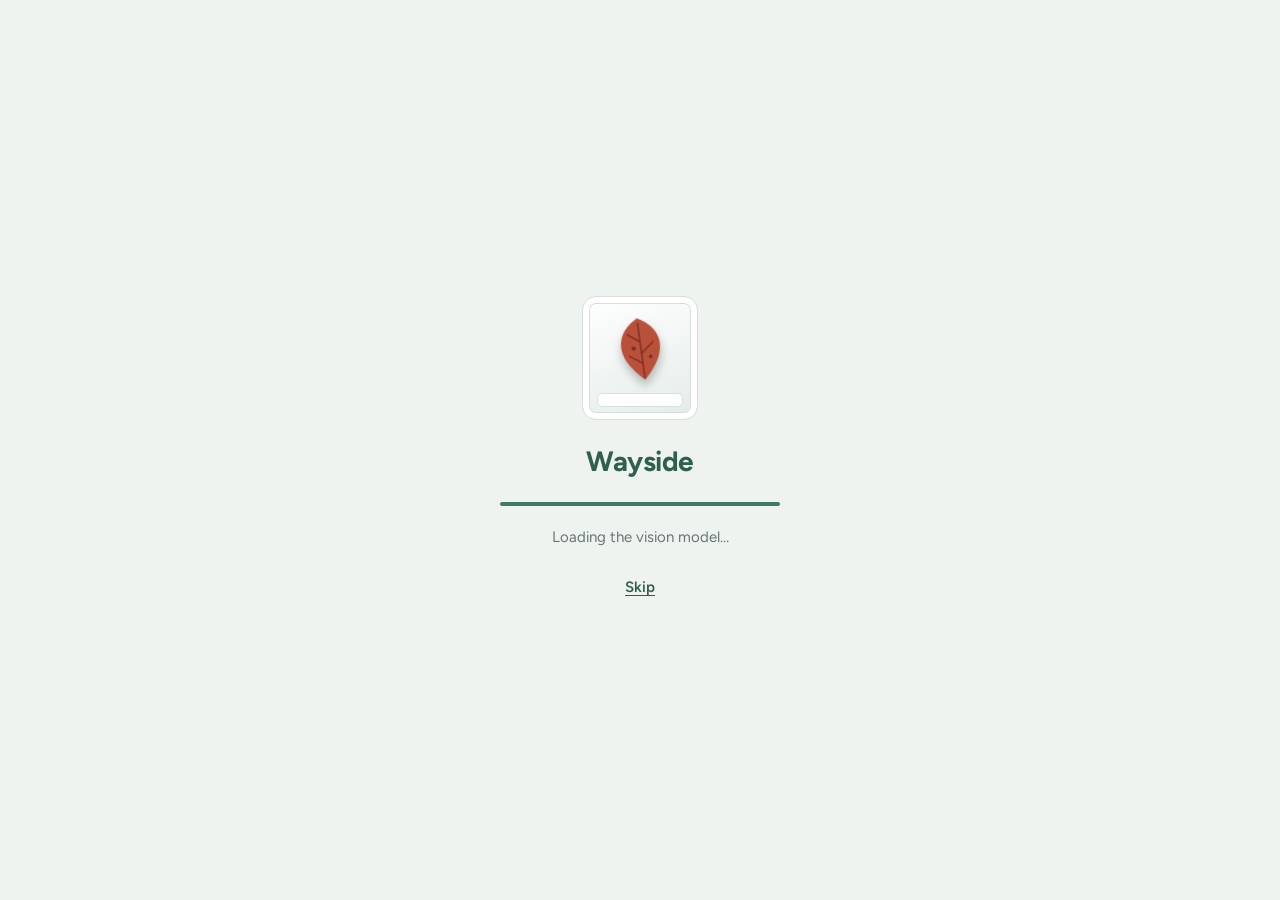
<file: static/index.html>
<!doctype html>
<html lang="en">
<head>
<meta charset="utf-8">
<meta name="viewport" content="width=device-width, initial-scale=1, viewport-fit=cover">
<title>Wayside – collect your walk</title>
<link rel="preconnect" href="https://fonts.googleapis.com">
<link rel="preconnect" href="https://fonts.gstatic.com" crossorigin>
<link href="https://fonts.googleapis.com/css2?family=Figtree:wght@400;500;600;700&display=swap" rel="stylesheet">
<link rel="stylesheet" href="css/themes.css">
<link rel="stylesheet" href="css/app.css">
</head>
<body>

<!-- 1. loading -->
<div class="loading" id="loading" role="status" aria-live="polite">
  <div class="ld">
    <div class="ld-box"><span id="ld-art"></span><div class="ld-tag"></div></div>
    <div class="ld-name">Wayside</div>
    <div class="ld-bar"><i></i></div>
    <div class="ld-msg" id="ld-msg">Waking the cutout model…</div>
    <button class="link" id="skip">Skip</button>
  </div>
</div>

<!-- 2. landing -->
<div class="landing" id="landing" hidden></div>

<!-- 3. app -->
<div class="shell" id="shell" hidden>
  <main id="app" tabindex="-1"></main>
  <nav class="tabs" aria-label="Main">
    <div class="brand" id="brand"></div>
    <button data-nav="collect"><svg viewBox="0 0 24 24"><path d="M4 8h3l2-3h6l2 3h3v11H4z"/><circle cx="12" cy="13" r="3.5"/></svg><span>Collect</span></button>
    <button data-nav="albums"><svg viewBox="0 0 24 24"><rect x="4" y="4" width="7" height="7" rx="1.5"/><rect x="13" y="4" width="7" height="7" rx="1.5"/><rect x="4" y="13" width="7" height="7" rx="1.5"/><rect x="13" y="13" width="7" height="7" rx="1.5"/></svg><span>Albums</span></button>
    <button data-nav="stories"><svg viewBox="0 0 24 24"><path d="M6 4h10a2 2 0 0 1 2 2v14H8a2 2 0 0 1-2-2z"/><path d="M9.5 9h5M9.5 13h5"/></svg><span>Stories</span></button>
    <button data-nav="settings"><svg viewBox="0 0 24 24"><path d="M4 7h9M17 7h3M4 17h3M11 17h9"/><circle cx="15" cy="7" r="2"/><circle cx="9" cy="17" r="2"/></svg><span>Settings</span></button>
    <div class="side-foot">
      <div class="status-chip"><i></i>Open models: demo mode</div>
      <button class="link" id="about">About Wayside</button>
    </div>
  </nav>
</div>

<div class="toast" id="toast" role="status"></div>
<input type="file" id="file" accept="image/*" capture="environment" hidden>

<script type="module" src="js/main.js?v=2"></script>
</body>
</html>
</file>
<file: static/css/themes.css>
/* Color themes. Add a theme: one block here plus one entry in js/themes.js. */
:root{
  color-scheme:light;
  --bg:#EEF3F0; --paper:#FBFCFB; --card:#FFFFFF; --ink:#1E2B2C; --soft:#667674; --line:#D6E0DB;
  --accent:#3F7A66; --accent-d:#2F604F; --mist:#E3ECE8; --on-accent:#fff; --gloss:.85;
}
[data-theme="tide"]{--bg:#EAF2F7;--paper:#FAFCFE;--ink:#18283A;--soft:#5F7388;--line:#D0DFEA;--accent:#2F6FA8;--accent-d:#1F5584;--mist:#DDEAF4}
[data-theme="dusk"]{--bg:#F0EEF7;--paper:#FCFBFE;--ink:#251F3A;--soft:#6F6A88;--line:#DAD6EA;--accent:#6A55B5;--accent-d:#51409A;--mist:#E6E2F4}
[data-theme="blossom"]{--bg:#F9EEF1;--paper:#FFFCFD;--ink:#3A1F2A;--soft:#8A6B77;--line:#EBD6DD;--accent:#C0446E;--accent-d:#9E3358;--mist:#F5E2E8}
[data-theme="honey"]{--bg:#F8F3E4;--paper:#FFFDF7;--ink:#33290F;--soft:#857A5C;--line:#E8DFC3;--accent:#9C620F;--accent-d:#7A4C0A;--mist:#F3EBCF}
[data-theme="night"]{color-scheme:dark;--bg:#12181B;--paper:#181F23;--card:#1F292E;--ink:#E6EEEC;--soft:#93A5A3;--line:#2E3B40;--accent:#5DB894;--accent-d:#7FD0AE;--mist:#222F30;--on-accent:#0F1A16;--gloss:.07}
</file>
<file: static/css/app.css>
/* Layout and components. Colors always come from the variables in themes.css. */
:root{
  box-sizing:border-box;
  padding-top:env(safe-area-inset-top,0px);
  padding-bottom:env(safe-area-inset-bottom,0px);
}
html{scroll-padding-top:env(safe-area-inset-top,0px);height:100%}
*,*::before,*::after{box-sizing:inherit}
[hidden]{display:none!important}
body{margin:0;height:100%;background:var(--bg);color:var(--ink);transition:background-color .3s,color .3s;
  font-family:'Figtree',system-ui,-apple-system,'Segoe UI',Roboto,sans-serif;font-size:16px;line-height:1.5;-webkit-font-smoothing:antialiased}
button{font:inherit;color:inherit;cursor:pointer;border:0;background:none;padding:0}
input,textarea,select{font:inherit;color:inherit}
:focus-visible{outline:3px solid var(--accent);outline-offset:2px;border-radius:8px}
h1{font-size:26px;line-height:1.2;margin:0 0 4px;font-weight:700;letter-spacing:-.01em}
h2{font-size:18px;margin:0 0 10px;font-weight:600}
p{margin:0}
.sub{color:var(--soft)}
.row{display:flex;align-items:center;gap:10px}
.between{justify-content:space-between}

/* ---------- buttons, fields ---------- */
.btn{display:inline-flex;align-items:center;justify-content:center;gap:8px;padding:13px 22px;border-radius:14px;font-weight:600;
  background:var(--accent);color:var(--on-accent);min-height:48px;transition:background-color .15s}
.btn:hover{background:var(--accent-d)}
.btn.ghost{background:transparent;color:var(--accent-d);box-shadow:inset 0 0 0 1.5px var(--accent)}
.btn.ghost:hover{background:var(--mist)}
.btn.block{width:100%}
.btn.sm{min-height:40px;padding:8px 16px;font-size:15px}
.btn[disabled]{opacity:.45;pointer-events:none}
.link{color:var(--accent-d);font-weight:600;font-size:15px;text-decoration:underline;text-underline-offset:3px;padding:6px 0;text-align:left}
label.f{display:block;font-weight:600;font-size:15px;margin:16px 0 6px}
.in{width:100%;padding:12px 14px;border-radius:12px;border:1.5px solid var(--line);background:var(--card)}
.in:focus{outline:none;border-color:var(--accent)}
textarea.in{resize:vertical;min-height:92px}
.chips{display:flex;flex-wrap:wrap;gap:8px;margin-top:10px}
.chip{padding:7px 14px;border-radius:99px;background:var(--mist);font-size:14px;font-weight:500}
.chip[aria-pressed="true"]{background:var(--accent);color:var(--on-accent)}
.pill{display:inline-block;padding:3px 12px;border-radius:99px;background:var(--mist);color:var(--accent-d);font-size:13px;font-weight:600}

/* ---------- specimen glass box ---------- */
.box{position:relative;aspect-ratio:1/1.08;border-radius:10px;background:linear-gradient(160deg,var(--card) 0%,var(--mist) 100%);
  border:1px solid var(--line);box-shadow:inset 0 0 0 5px var(--card),inset 0 0 0 6px var(--line);
  overflow:hidden;text-align:left;display:block;width:100%;transition:transform .2s}
.box::before{content:"";position:absolute;left:10px;right:55%;top:8px;height:34%;border-radius:6px;
  background:linear-gradient(135deg,rgba(255,255,255,var(--gloss)),rgba(255,255,255,0));pointer-events:none;z-index:2}
.art{position:absolute;inset:14px 14px 40px;display:grid;place-items:center}
.art svg,.art img{max-width:100%;max-height:100%;filter:drop-shadow(0 6px 5px rgba(0,0,0,.25));transform:rotate(var(--tilt,0deg));transition:transform .25s}
.art img{width:100%;height:100%;object-fit:cover;clip-path:ellipse(46% 47% at 50% 50%)}
button.box:hover .art svg,.box.static:hover .art svg{transform:rotate(calc(var(--tilt,0deg) + 8deg)) scale(1.06)}
.box.static{cursor:default}
.box.empty-box{background:transparent;border-style:dashed;box-shadow:none}
.box.empty-box::before{display:none}
.tag{position:absolute;left:12px;right:12px;bottom:10px;background:var(--card);border:1px solid var(--line);border-radius:6px;
  padding:3px 8px;font-size:13px;font-weight:600;white-space:nowrap;overflow:hidden;text-overflow:ellipsis;z-index:3}
.pick{position:absolute;right:10px;top:10px;width:26px;height:26px;border-radius:50%;border:2px solid var(--line);background:var(--card);z-index:4;
  display:grid;place-items:center;color:var(--on-accent);font-size:15px;font-weight:700}
.pick[aria-pressed="true"]{background:var(--accent);border-color:var(--accent)}
.pop{animation:pop .45s cubic-bezier(.2,1.4,.4,1)}
@keyframes pop{from{transform:scale(.6);opacity:0}to{transform:none;opacity:1}}
.grid{display:grid;grid-template-columns:1fr 1fr;gap:12px}
.empty{padding:26px 12px;text-align:center;color:var(--soft);border:1.5px dashed var(--line);border-radius:16px}

/* ---------- loading screen ---------- */
.loading{position:fixed;inset:0;z-index:100;background:var(--bg);display:grid;place-items:center;transition:opacity .5s}
.loading.out{opacity:0;pointer-events:none}
.ld{display:flex;flex-direction:column;align-items:center;gap:20px;width:min(280px,80%)}
.ld-box{width:116px;height:124px;position:relative;border-radius:14px;border:1px solid var(--line);
  background:linear-gradient(160deg,var(--card),var(--mist));box-shadow:inset 0 0 0 6px var(--card),inset 0 0 0 7px var(--line)}
.ld-box svg{position:absolute;left:22px;top:16px;width:72px;height:72px;filter:drop-shadow(0 6px 5px rgba(0,0,0,.25));animation:drop 1.3s cubic-bezier(.3,1.35,.5,1) .35s both}
.ld-tag{position:absolute;left:14px;right:14px;bottom:12px;height:14px;border-radius:5px;background:var(--card);border:1px solid var(--line);animation:fadein .5s 1.4s both}
@keyframes drop{from{transform:translateY(-100px) rotate(-40deg);opacity:0}to{transform:rotate(-8deg);opacity:1}}
@keyframes fadein{from{opacity:0}to{opacity:1}}
.ld-name{font-size:28px;font-weight:700;letter-spacing:-.02em;color:var(--accent-d)}
.ld-bar{width:100%;height:4px;border-radius:4px;background:var(--line);overflow:hidden}
.ld-bar i{display:block;height:100%;width:0;background:var(--accent);animation:fill 2.7s ease-out forwards}
@keyframes fill{to{width:100%}}
.ld-msg{color:var(--soft);font-size:15px;min-height:24px;text-align:center}

/* ---------- landing ---------- */
.landing{height:100%;overflow-y:auto;background:var(--paper)}
.l-wrap{max-width:1080px;margin:0 auto;padding:0 20px}
.l-top{display:flex;align-items:center;justify-content:space-between;padding:18px 0}
.brandmark{display:flex;align-items:center;gap:10px;font-weight:700;font-size:21px;letter-spacing:-.01em;color:var(--accent-d)}
.hero{display:grid;gap:36px;padding:24px 0 56px;align-items:center}
.hero h1{font-size:clamp(40px,10vw,68px);line-height:1.03;letter-spacing:-.03em;margin:0 0 16px}
.lead{font-size:19px;line-height:1.5;color:var(--soft);max-width:34ch}
.hero-actions{display:flex;gap:12px;flex-wrap:wrap;margin-top:26px}
.hero-shelf{display:grid;grid-template-columns:repeat(3,1fr);gap:10px;padding:14px;background:var(--mist);border-radius:24px}
.hero-shelf .tag{font-size:12px;left:8px;right:8px;bottom:7px;padding:2px 6px}
.hero-shelf .art{inset:10px 10px 32px}
.section{padding:52px 0;border-top:1px solid var(--line)}
.section h2{font-size:28px;letter-spacing:-.015em;margin:0 0 24px}
.steps,.why{display:grid;gap:16px}
.step{padding:22px;border-radius:18px;background:var(--card);border:1px solid var(--line)}
.step .n{width:30px;height:30px;border-radius:50%;background:var(--accent);color:var(--on-accent);display:grid;place-items:center;font-weight:700;margin-bottom:12px}
.step h3,.why h3{margin:0 0 6px;font-size:18px}
.step p,.why p{color:var(--soft)}
.why>div{padding:4px 0}
.stack{display:flex;flex-wrap:wrap;gap:10px;margin-top:6px}
.stack .chip{font-size:15px;padding:9px 16px;background:var(--mist)}
.cta{padding:60px 0 28px;text-align:center;border-top:1px solid var(--line)}
.cta h2{font-size:30px;margin:0 0 20px}
.foot{padding:20px 0 44px;color:var(--soft);font-size:14px;text-align:center}
@media (min-width:700px){.steps{grid-template-columns:repeat(3,1fr)}.why{grid-template-columns:repeat(2,1fr)}.l-wrap{padding:0 32px}}
@media (min-width:900px){.hero{grid-template-columns:1.05fr 1fr;gap:72px;padding:56px 0 92px}.why{grid-template-columns:repeat(4,1fr)}.hero-shelf{padding:20px;gap:14px}}

/* ---------- app shell ---------- */
.shell{width:100%;height:100%;display:flex;flex-direction:column;background:var(--paper);position:relative}
main{flex:1;min-width:0;overflow-y:auto;padding:20px 20px 28px}
.page{max-width:640px;margin:0 auto}
.two{display:block}
.shelf{margin-top:8px}
.builder{margin-top:28px}
.albums{display:grid;gap:12px}
.albums .trip{margin:0}

.tabs{display:flex;border-top:1px solid var(--line);background:var(--paper)}
.tabs [data-nav]{flex:1;display:flex;flex-direction:column;align-items:center;gap:2px;padding:10px 0 12px;color:var(--soft);font-weight:600;font-size:12px;position:relative}
.tabs svg{width:23px;height:23px;fill:none;stroke:currentColor;stroke-width:1.8;stroke-linecap:round;stroke-linejoin:round}
.tabs [aria-current="true"]{color:var(--accent-d)}
.tabs [aria-current="true"]::after{content:"";position:absolute;left:32%;right:32%;top:-1px;height:3px;border-radius:0 0 3px 3px;background:var(--accent)}
.brand,.side-foot{display:none}
.status-chip{display:flex;align-items:center;gap:8px;font-size:13px;color:var(--soft);padding:0 12px}
.status-chip i{width:8px;height:8px;border-radius:50%;background:var(--accent)}

.challenge{margin-top:18px;padding:16px 18px;border-radius:18px;background:var(--mist)}
.challenge p{font-size:19px;line-height:1.35;font-weight:500}
.shutter-wrap{display:flex;flex-direction:column;align-items:center;margin:30px 0 20px}
.shutter{width:112px;height:112px;border-radius:50%;background:var(--paper);border:3px solid var(--accent);display:grid;place-items:center;transition:transform .15s}
.shutter span{width:84px;height:84px;border-radius:50%;background:var(--accent);display:block;transition:background-color .15s}
.shutter:active{transform:scale(.95)}
.shutter:hover span{background:var(--accent-d)}
.shutter[disabled]{opacity:.5}
.shutter-wrap .link{margin-top:12px}
.status{min-height:24px;text-align:center;color:var(--accent-d);font-weight:500}

.story{margin-top:18px;padding:20px;border-radius:18px;background:var(--card);border:1px solid var(--line)}
.story h3{margin:0 0 8px;font-size:19px}
.story p{font-size:18px;line-height:1.6;margin-bottom:12px}
.vault .story{margin-top:12px;padding:16px}
.vault .story p,.albums .story p{font-size:16px}
.albums .story{margin:0}

.trip{display:block;width:100%;text-align:left;padding:14px;border-radius:16px;border:1px solid var(--line);background:var(--card);margin-bottom:12px}
.trip:hover{border-color:var(--accent)}
.strip{display:flex;gap:6px;margin-top:10px}
.thumb{width:44px;height:44px;border-radius:10px;background:var(--mist);display:grid;place-items:center;padding:5px;overflow:hidden}
.thumb svg,.thumb img{max-width:100%;max-height:100%}
.thumb img{width:100%;height:100%;object-fit:cover;border-radius:50%}
.back{color:var(--accent-d);font-weight:600;padding:4px 0 12px;display:inline-block}
.ico{display:inline-grid;place-items:center}
.ico svg{width:18px;height:18px;fill:none;stroke:currentColor;stroke-width:2;stroke-linecap:round;stroke-linejoin:round}
.btn.icon-only{padding:0;width:40px;min-width:40px}
.cover{display:block;width:100%;aspect-ratio:4/3;object-fit:cover;border-radius:14px;border:1px solid var(--line);margin-bottom:14px}
.cover.ph{display:grid;place-items:center;text-align:center;padding:20px;color:var(--soft);background:var(--mist);animation:pulse 1.6s ease-in-out infinite}
.story .cover-note{font-size:13px;color:var(--soft);margin:-6px 0 14px;line-height:1.45}
@keyframes pulse{50%{opacity:.55}}

/* settings */
.set-sec{margin-top:30px}
.swatches{display:grid;grid-template-columns:repeat(auto-fill,minmax(140px,1fr));gap:10px}
.sw{display:flex;flex-direction:column;gap:10px;align-items:flex-start;padding:14px;border-radius:14px;border:1.5px solid var(--line);background:var(--card);font-weight:600;text-align:left}
.sw[aria-pressed="true"]{border-color:var(--accent);box-shadow:0 0 0 2px var(--accent)}
.dots{display:flex}
.dots i{width:24px;height:24px;border-radius:50%;border:2px solid var(--card);margin-right:-7px;box-shadow:0 0 0 1px var(--line)}
.mrow{display:flex;align-items:center;justify-content:space-between;gap:12px;padding:14px 0;border-bottom:1px solid var(--line)}
.mrow:last-of-type{border-bottom:0}

/* sheet + toast */
.scrim{position:absolute;inset:0;background:rgba(10,18,20,.4);display:flex;align-items:flex-end;justify-content:center;z-index:20;animation:fadein .2s}
.sheet{width:100%;max-width:520px;background:var(--paper);border-radius:24px 24px 0 0;padding:14px 20px 24px;animation:up .28s cubic-bezier(.2,.9,.3,1);max-height:90%;overflow:auto}
.grab{width:40px;height:4px;background:var(--line);border-radius:4px;margin:0 auto 14px}
.sheet .big{height:150px;display:grid;place-items:center;background:var(--mist);border-radius:16px;margin-bottom:6px}
.sheet .big svg{height:110px;filter:drop-shadow(0 6px 5px rgba(0,0,0,.25))}
.sheet .big img{height:130px;width:130px;object-fit:cover;clip-path:ellipse(46% 47% at 50% 50%)}
@keyframes up{from{transform:translateY(40px);opacity:0}to{transform:none;opacity:1}}
.danger{color:#C2503A;font-weight:600;padding:10px 0}
.toast{position:fixed;left:50%;bottom:calc(92px + env(safe-area-inset-bottom,0px));transform:translate(-50%,10px);background:var(--ink);color:var(--paper);
  padding:10px 16px;border-radius:12px;font-size:15px;opacity:0;pointer-events:none;transition:opacity .25s,transform .25s;z-index:200;max-width:90%;text-align:center}
.toast.on{opacity:1;transform:translate(-50%,0)}

/* tablet */
@media (min-width:600px){
  .grid{grid-template-columns:repeat(auto-fill,minmax(160px,1fr))}
  .albums{grid-template-columns:repeat(auto-fill,minmax(260px,1fr))}
  .albums.wide{grid-template-columns:repeat(auto-fill,minmax(300px,1fr))}
}
/* desktop: sidebar + two-pane pages */
@media (min-width:900px){
  .shell{flex-direction:row}
  .tabs{order:-1;flex-direction:column;flex:none;width:236px;border-top:0;border-right:1px solid var(--line);padding:28px 14px 22px;gap:4px;background:var(--bg)}
  .brand{display:flex;align-items:center;gap:10px;font-weight:700;font-size:22px;letter-spacing:-.01em;padding:0 12px 26px;color:var(--accent-d)}
  .tabs [data-nav]{flex:none;flex-direction:row;gap:12px;font-size:16px;padding:12px 14px;border-radius:12px;justify-content:flex-start}
  .tabs [data-nav]:hover{background:var(--mist)}
  .tabs [aria-current="true"]{background:var(--mist)}
  .tabs [aria-current="true"]::after{display:none}
  .side-foot{display:flex;flex-direction:column;gap:8px;margin-top:auto}
  .side-foot .link{padding:4px 12px}
  main{padding:44px 56px 64px}
  .page{max-width:1120px}
  h1{font-size:32px}
  .two{display:grid;grid-template-columns:340px 1fr;gap:56px;align-items:start}
  .trip-two{grid-template-columns:1fr 400px}
  .cap{position:sticky;top:0}
  .shelf{margin-top:0}
  .builder{margin-top:0;padding:24px;border:1px solid var(--line);border-radius:20px;background:var(--card)}
  .scrim{align-items:center}
  .sheet{width:440px;border-radius:24px}
  .grab{display:none}
  .toast{bottom:32px}
}
@media (prefers-reduced-motion:reduce){*{animation:none!important;transition:none!important}.ld-bar i{width:100%}}
</file>
